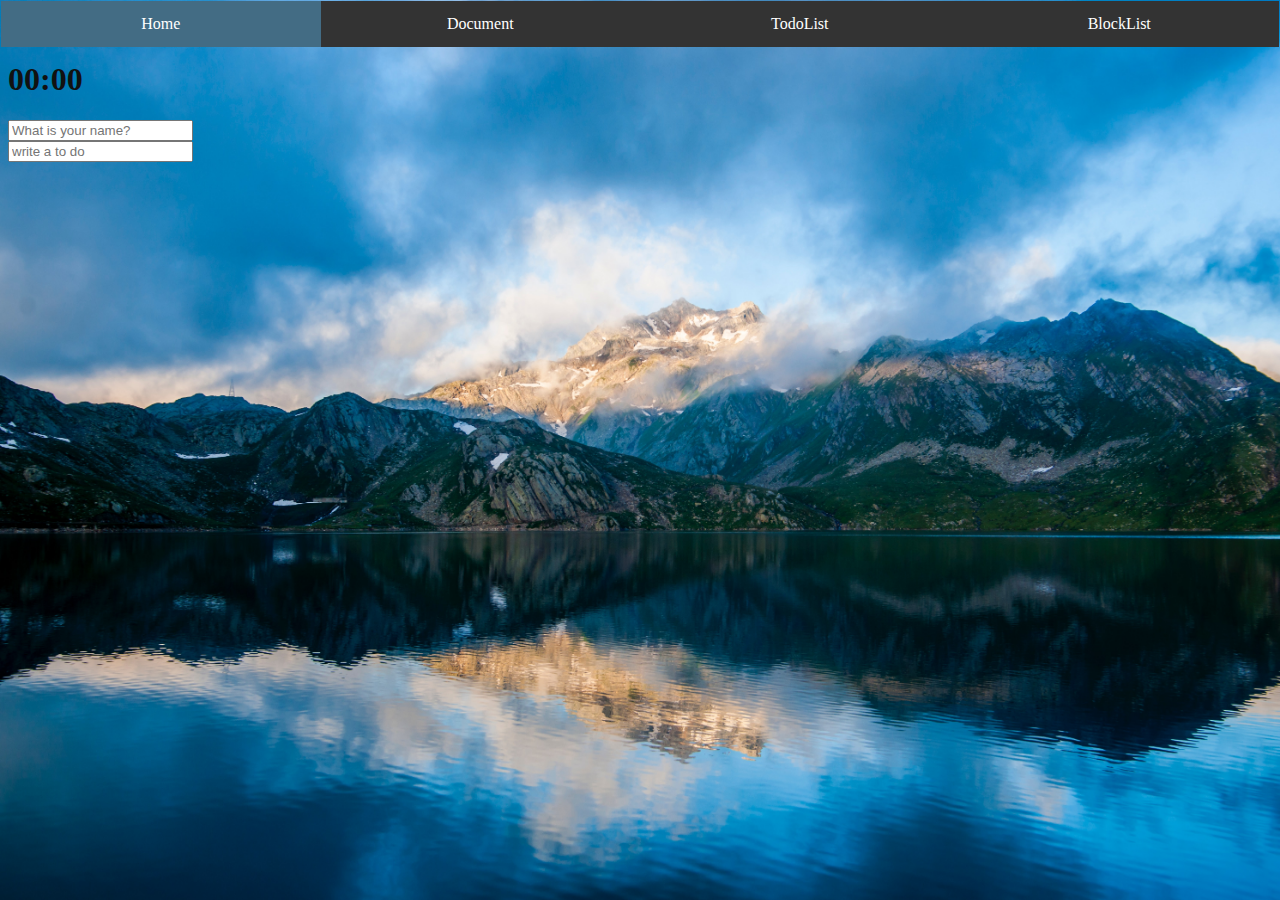
<file: blockList.html>
<!DOCTYPE html>
<html>
    <head>
        <title>momentong</title>
        <meta charset="utf-8"/>
        <link rel="stylesheet" href="index.css" />
        <link rel="stylesheet" href="menu.css" />
    </head>
    <body>
        <div class="navigator">
            <ul>
                <li><a class="active" href="index.html">Home</a></li>
                <li><a href="document.html">Document</a></li>
                <li><a href="todoList.html">TodoList</a></li>
                <li><a href="blockList.html">BlockList</a></li>
            </ul>
        </div>
        <div class="js-clock">
            <h1>00:00</h1>
        </div>
        <form class="js-form form">
            <input type="text" placeholder="What is your name?" />
        </form>
        <h4 class="js-greeting greeting"></h4>
        <form class="js-toDoForm">
            <input type="text", placeholder="write a to do" />
        </form>
        <ul class="js-toDoList"></ul>
        <script src="clock.js"></script>
        <script src="greeting.js"></script>
        <script src="todo.js"></script>
        <script src="background.js"></script>
    </body>
</html>
</file>
<file: index.css>
body{
    background-color:cornflowerblue;
}

h1{
    color:#111;
}

.form,
.greeting {
    display : none;
}
.showing {
    display : block;
}
h4{
    color:#111;
}

@keyframes fadeIn{
    from {
        opacity: 0;
    }
    to {
        opacity: 1;
    }
}

.bgImage{
    position : absolute;
    top:0;
    left:0;
    width: 100%;
    height:100%;
    z-index:-1;
    animation: fadeIn 2.0s linear 
}
</file>
<file: menu.css>
div.navigator ul {
    list-style-type: none;
    margin: -7px;
    padding: 0px;
    background-color: #333;
}
div.navigator ul:after{
    content:'';
    display: block;
    clear:both;
}
div.navigator li {
    float: left;
    width : 25%
}
div.navigator li a {
    display: block;
    color: white;
    text-align: center;
    padding: 14px 16px;
    text-decoration: none;

}
div.navigator li a:hover:not(.active) {
    background-color: #222;
}
.active {
    background-color: #436C84;
}
</file>
